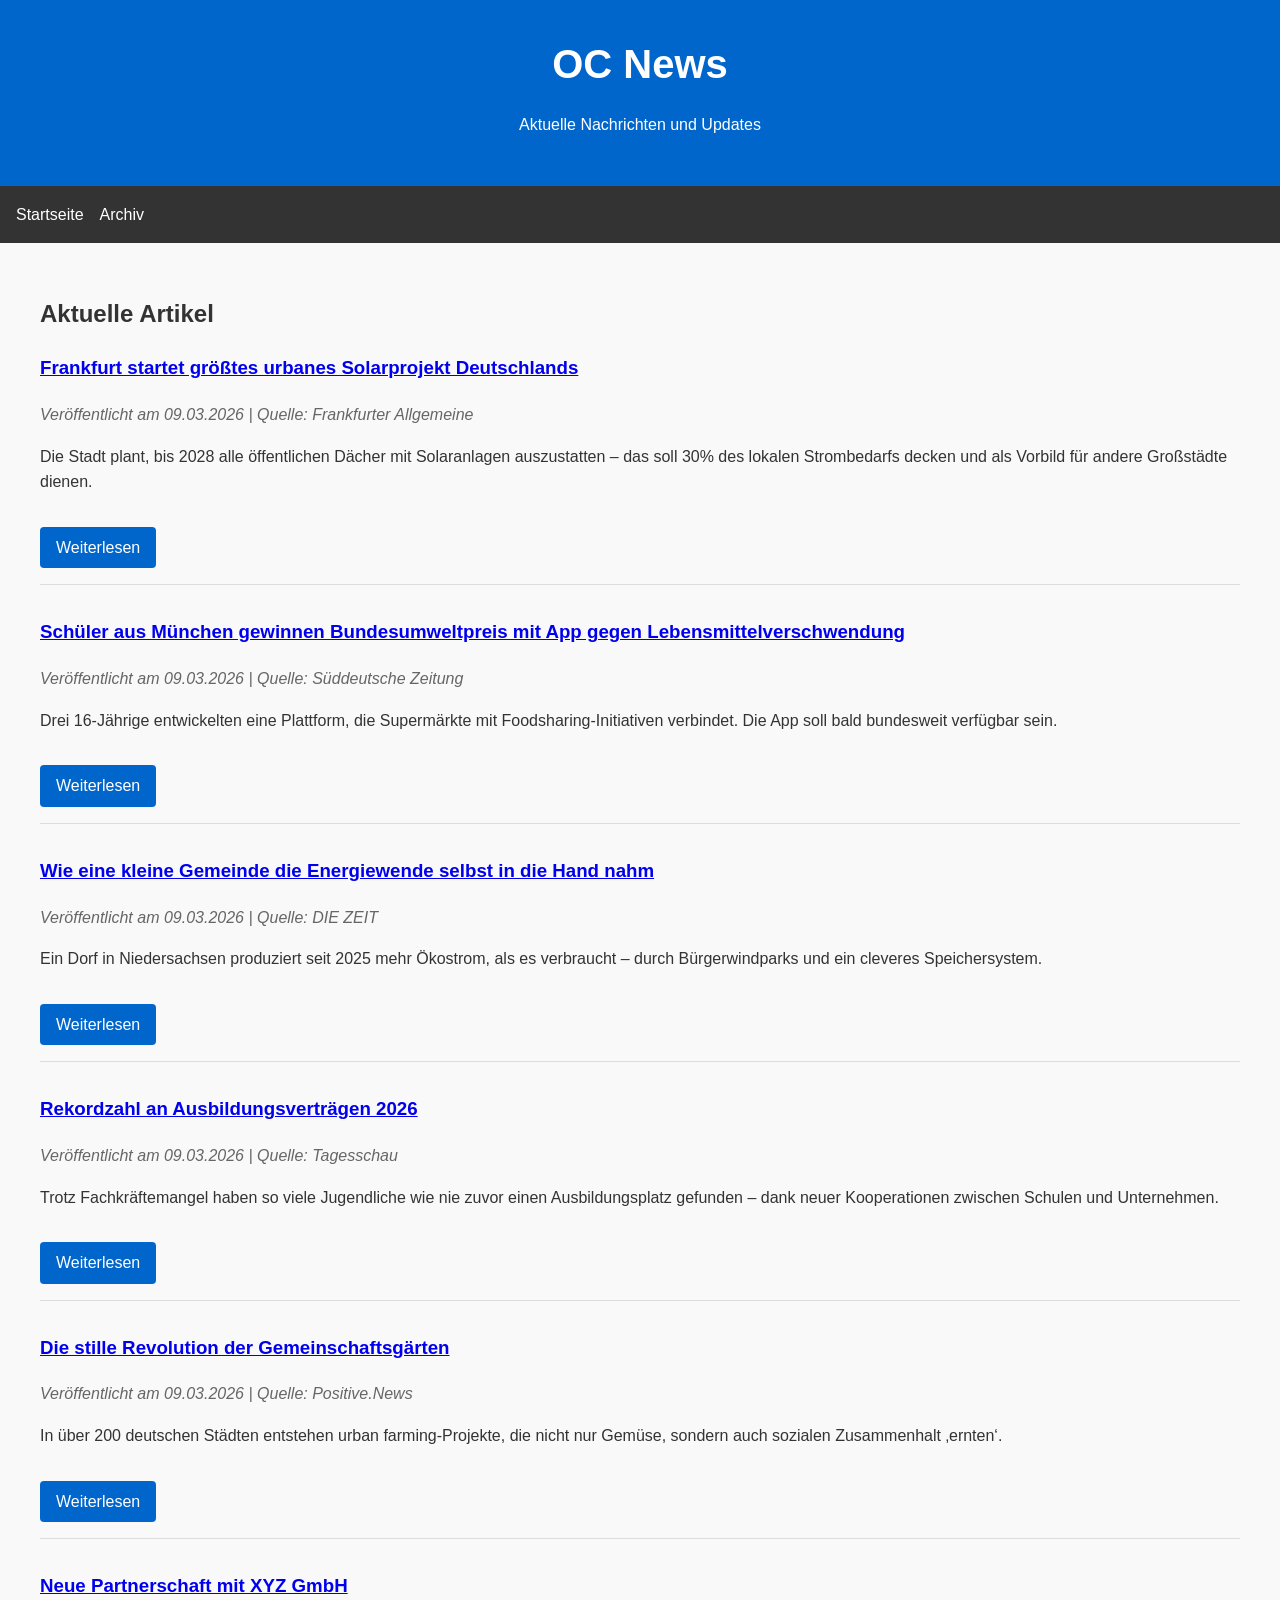
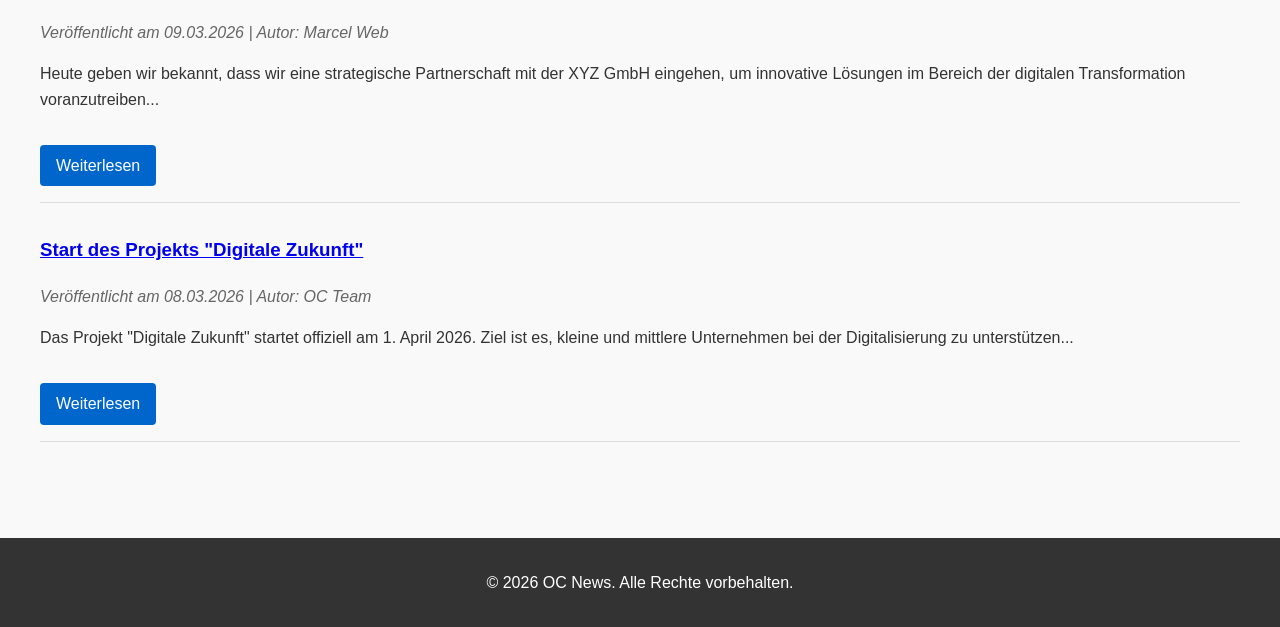
<file: index.html>
<!DOCTYPE html>
<html lang="de">
<head>
    <meta charset="UTF-8">
    <meta name="viewport" content="width=device-width, initial-scale=1.0">
    <title>OC News</title>
    <link rel="stylesheet" href="styles.css">
</head>
<body>
    <header>
        <h1>OC News</h1>
        <p>Aktuelle Nachrichten und Updates</p>
    </header>
    <nav>
        <ul>
            <li><a href="index.html">Startseite</a></li>
            <li><a href="archive.html">Archiv</a></li>
        </ul>
    </nav>
    <main>
        <section class="news-overview">
            <h2>Aktuelle Artikel</h2>
            <article>
                <h3><a href="news/artikel1.html">Frankfurt startet größtes urbanes Solarprojekt Deutschlands</a></h3>
                <p class="meta">Veröffentlicht am 09.03.2026 | Quelle: Frankfurter Allgemeine</p>
                <p>Die Stadt plant, bis 2028 alle öffentlichen Dächer mit Solaranlagen auszustatten – das soll 30% des lokalen Strombedarfs decken und als Vorbild für andere Großstädte dienen.</p>
                <a href="news/artikel1.html" class="read-more">Weiterlesen</a>
            </article>
            <article>
                <h3><a href="news/artikel2.html">Schüler aus München gewinnen Bundesumweltpreis mit App gegen Lebensmittelverschwendung</a></h3>
                <p class="meta">Veröffentlicht am 09.03.2026 | Quelle: Süddeutsche Zeitung</p>
                <p>Drei 16-Jährige entwickelten eine Plattform, die Supermärkte mit Foodsharing-Initiativen verbindet. Die App soll bald bundesweit verfügbar sein.</p>
                <a href="news/artikel2.html" class="read-more">Weiterlesen</a>
            </article>
            <article>
                <h3><a href="news/artikel3.html">Wie eine kleine Gemeinde die Energiewende selbst in die Hand nahm</a></h3>
                <p class="meta">Veröffentlicht am 09.03.2026 | Quelle: DIE ZEIT</p>
                <p>Ein Dorf in Niedersachsen produziert seit 2025 mehr Ökostrom, als es verbraucht – durch Bürgerwindparks und ein cleveres Speichersystem.</p>
                <a href="news/artikel3.html" class="read-more">Weiterlesen</a>
            </article>
            <article>
                <h3><a href="news/artikel4.html">Rekordzahl an Ausbildungsverträgen 2026</a></h3>
                <p class="meta">Veröffentlicht am 09.03.2026 | Quelle: Tagesschau</p>
                <p>Trotz Fachkräftemangel haben so viele Jugendliche wie nie zuvor einen Ausbildungsplatz gefunden – dank neuer Kooperationen zwischen Schulen und Unternehmen.</p>
                <a href="news/artikel4.html" class="read-more">Weiterlesen</a>
            </article>
            <article>
                <h3><a href="news/artikel5.html">Die stille Revolution der Gemeinschaftsgärten</a></h3>
                <p class="meta">Veröffentlicht am 09.03.2026 | Quelle: Positive.News</p>
                <p>In über 200 deutschen Städten entstehen urban farming-Projekte, die nicht nur Gemüse, sondern auch sozialen Zusammenhalt ‚ernten‘.</p>
                <a href="news/artikel5.html" class="read-more">Weiterlesen</a>
            </article>
            <article>
                <h3><a href="news/partnerschaft-xyz.html">Neue Partnerschaft mit XYZ GmbH</a></h3>
                <p class="meta">Veröffentlicht am 09.03.2026 | Autor: Marcel Web</p>
                <p>Heute geben wir bekannt, dass wir eine strategische Partnerschaft mit der XYZ GmbH eingehen, um innovative Lösungen im Bereich der digitalen Transformation voranzutreiben...</p>
                <a href="news/partnerschaft-xyz.html" class="read-more">Weiterlesen</a>
            </article>
            <article>
                <h3><a href="news/neues-projekt.html">Start des Projekts "Digitale Zukunft"</a></h3>
                <p class="meta">Veröffentlicht am 08.03.2026 | Autor: OC Team</p>
                <p>Das Projekt "Digitale Zukunft" startet offiziell am 1. April 2026. Ziel ist es, kleine und mittlere Unternehmen bei der Digitalisierung zu unterstützen...</p>
                <a href="news/neues-projekt.html" class="read-more">Weiterlesen</a>
            </article>
        </section>
    </main>
    <footer>
        <p>&copy; 2026 OC News. Alle Rechte vorbehalten.</p>
    </footer>
</body>
</html>
</file>
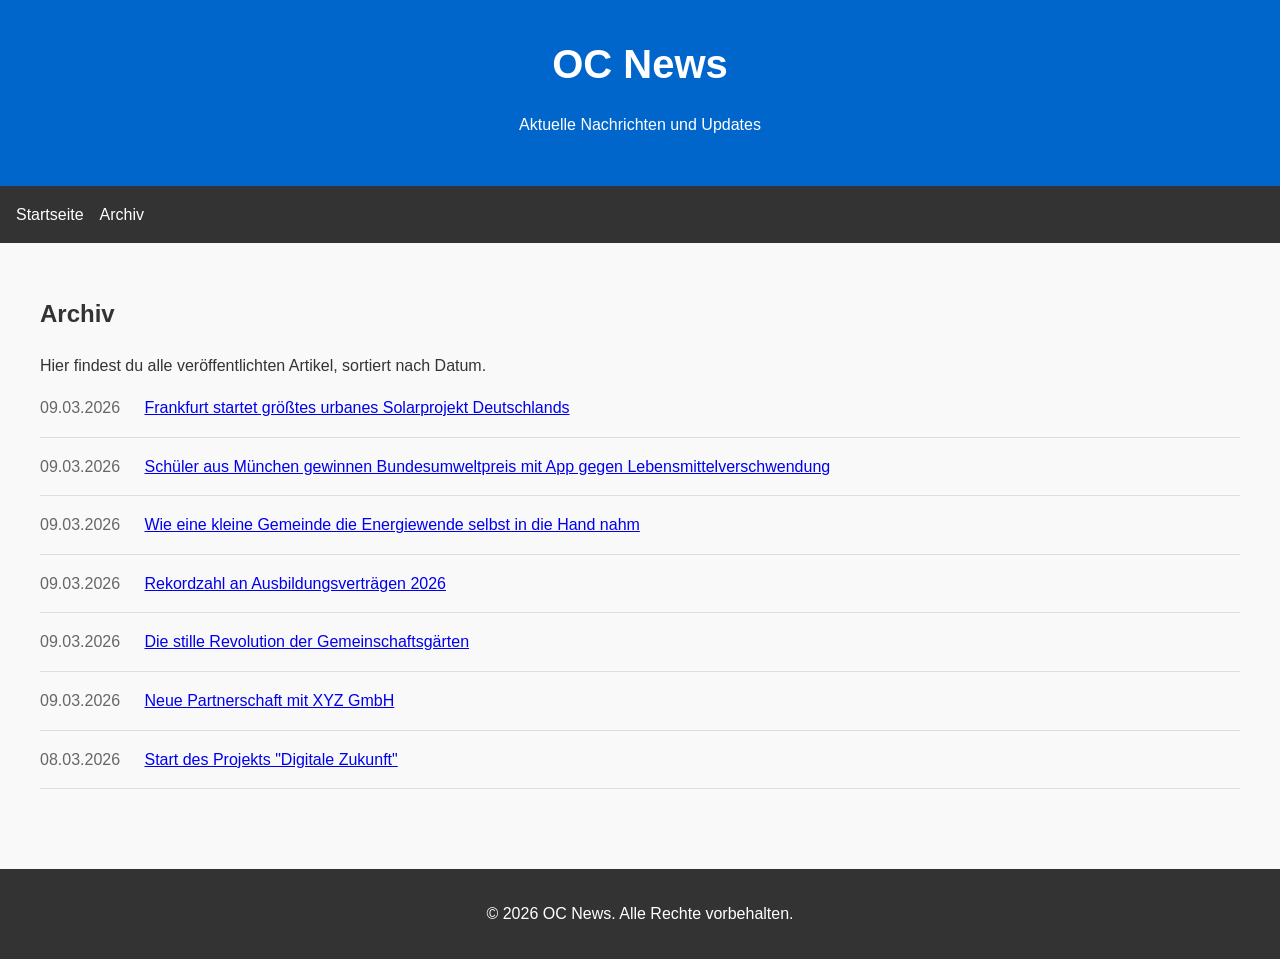
<file: archive.html>
<!DOCTYPE html>
<html lang="de">
<head>
    <meta charset="UTF-8">
    <meta name="viewport" content="width=device-width, initial-scale=1.0">
    <title>Archiv - OC News</title>
    <link rel="stylesheet" href="styles.css">
</head>
<body>
    <header>
        <h1>OC News</h1>
        <p>Aktuelle Nachrichten und Updates</p>
    </header>
    <nav>
        <ul>
            <li><a href="index.html">Startseite</a></li>
            <li><a href="archive.html">Archiv</a></li>
        </ul>
    </nav>
    <main>
        <section class="news-archive">
            <h2>Archiv</h2>
            <p>Hier findest du alle veröffentlichten Artikel, sortiert nach Datum.</p>
            <ul>
                <li>
                    <span class="archive-date">09.03.2026</span>
                    <a href="news/artikel1.html">Frankfurt startet größtes urbanes Solarprojekt Deutschlands</a>
                </li>
                <li>
                    <span class="archive-date">09.03.2026</span>
                    <a href="news/artikel2.html">Schüler aus München gewinnen Bundesumweltpreis mit App gegen Lebensmittelverschwendung</a>
                </li>
                <li>
                    <span class="archive-date">09.03.2026</span>
                    <a href="news/artikel3.html">Wie eine kleine Gemeinde die Energiewende selbst in die Hand nahm</a>
                </li>
                <li>
                    <span class="archive-date">09.03.2026</span>
                    <a href="news/artikel4.html">Rekordzahl an Ausbildungsverträgen 2026</a>
                </li>
                <li>
                    <span class="archive-date">09.03.2026</span>
                    <a href="news/artikel5.html">Die stille Revolution der Gemeinschaftsgärten</a>
                </li>
                <li>
                    <span class="archive-date">09.03.2026</span>
                    <a href="news/partnerschaft-xyz.html">Neue Partnerschaft mit XYZ GmbH</a>
                </li>
                <li>
                    <span class="archive-date">08.03.2026</span>
                    <a href="news/neues-projekt.html">Start des Projekts "Digitale Zukunft"</a>
                </li>
            </ul>
        </section>
    </main>
    <footer>
        <p>&copy; 2026 OC News. Alle Rechte vorbehalten.</p>
    </footer>
</body>
</html>
</file>
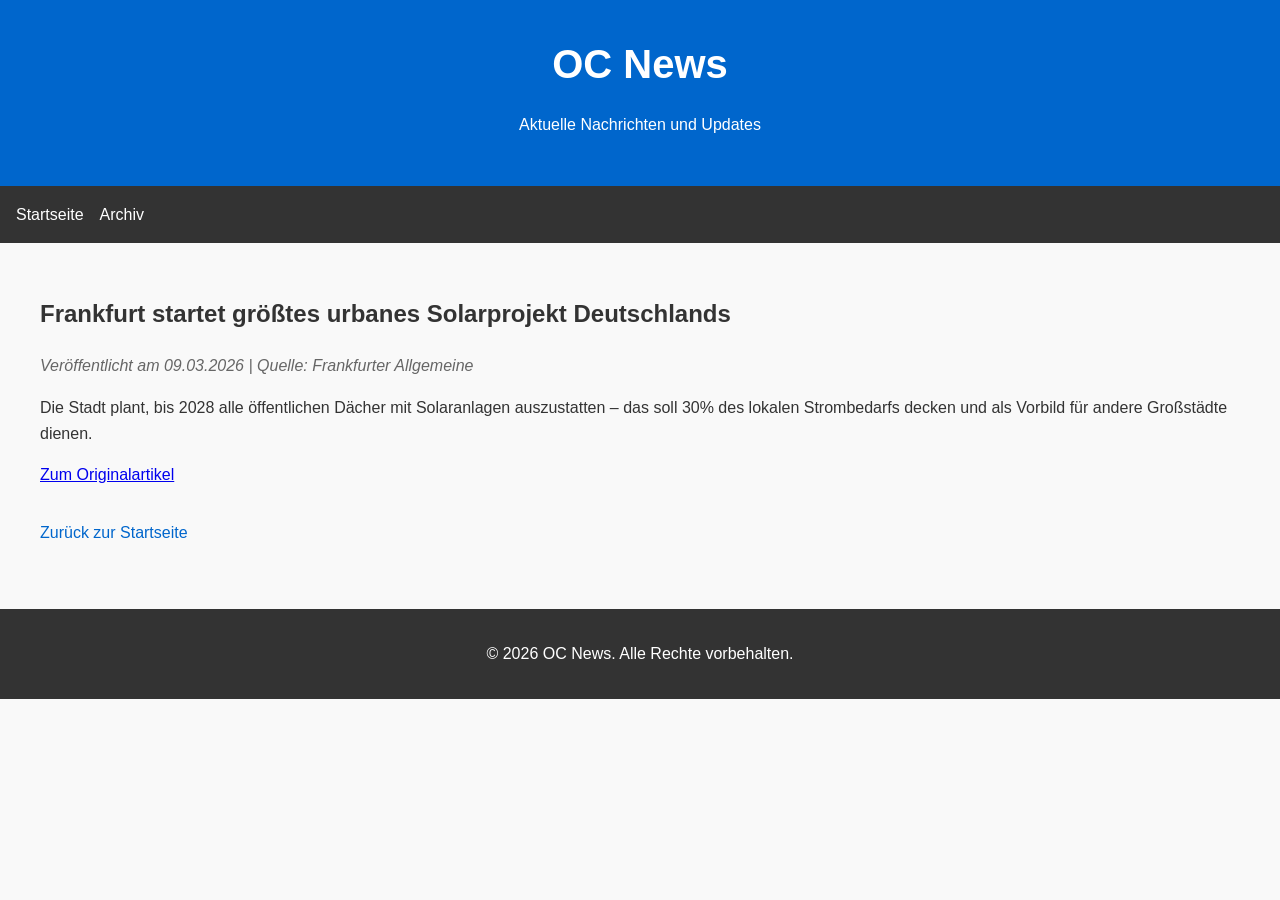
<file: news/artikel1.html>
<!DOCTYPE html>
<html lang="de">
<head>
    <meta charset="UTF-8">
    <meta name="viewport" content="width=device-width, initial-scale=1.0">
    <title>Frankfurt startet größtes urbanes Solarprojekt Deutschlands</title>
    <link rel="stylesheet" href="../styles.css">
</head>
<body>
    <header>
        <h1>OC News</h1>
        <p>Aktuelle Nachrichten und Updates</p>
    </header>
    <nav>
        <ul>
            <li><a href="../index.html">Startseite</a></li>
            <li><a href="../archive.html">Archiv</a></li>
        </ul>
    </nav>
    <main>
        <article>
            <h2>Frankfurt startet größtes urbanes Solarprojekt Deutschlands</h2>
            <p class="meta">Veröffentlicht am 09.03.2026 | Quelle: Frankfurter Allgemeine</p>
            <p>Die Stadt plant, bis 2028 alle öffentlichen Dächer mit Solaranlagen auszustatten – das soll 30% des lokalen Strombedarfs decken und als Vorbild für andere Großstädte dienen.</p>
            <p><a href="https://example.com/frankfurt-solar" target="_blank">Zum Originalartikel</a></p>
            <a href="../index.html" class="back-link">Zurück zur Startseite</a>
        </article>
    </main>
    <footer>
        <p>&copy; 2026 OC News. Alle Rechte vorbehalten.</p>
    </footer>
</body>
</html>
</file>
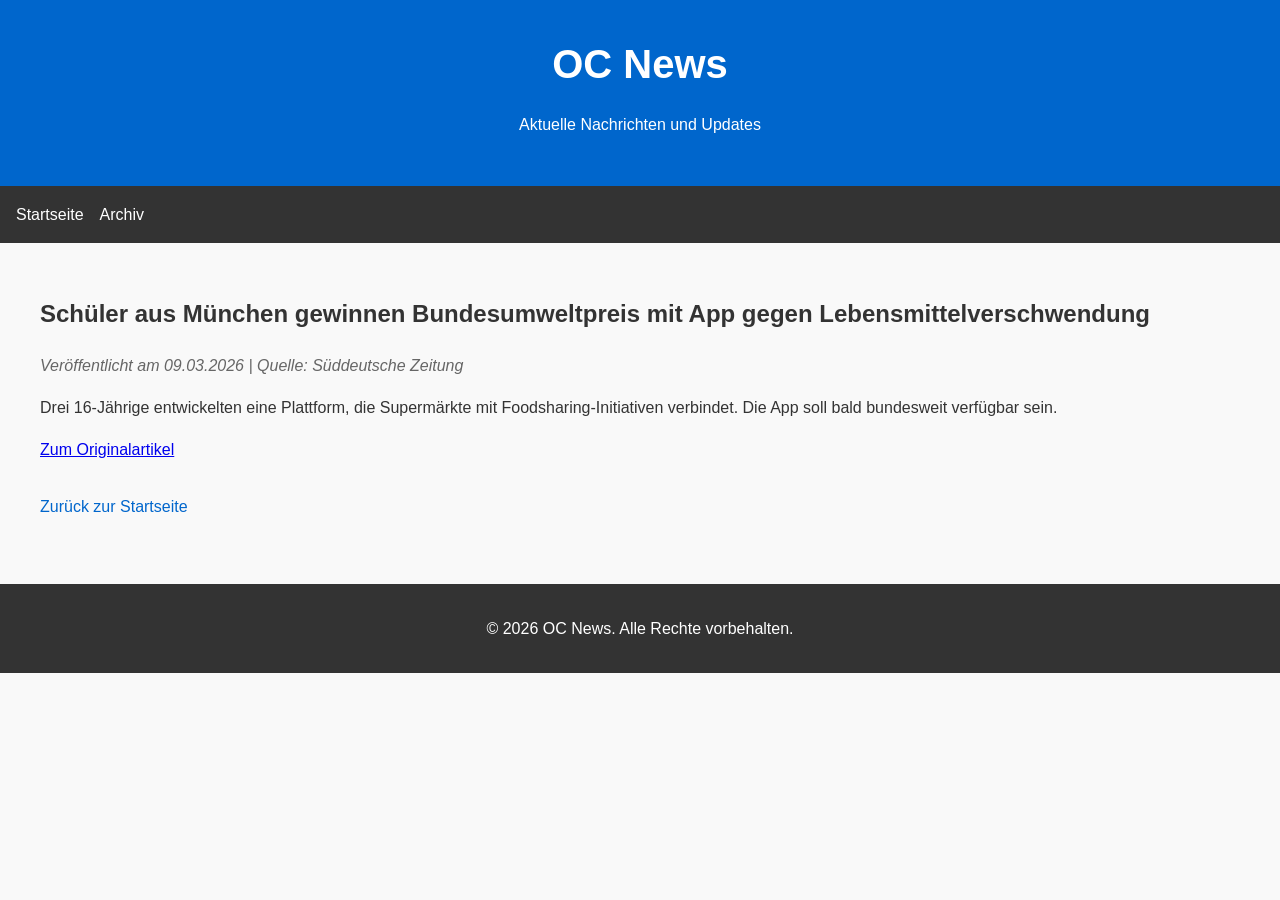
<file: news/artikel2.html>
<!DOCTYPE html>
<html lang="de">
<head>
    <meta charset="UTF-8">
    <meta name="viewport" content="width=device-width, initial-scale=1.0">
    <title>Schüler aus München gewinnen Bundesumweltpreis mit App gegen Lebensmittelverschwendung</title>
    <link rel="stylesheet" href="../styles.css">
</head>
<body>
    <header>
        <h1>OC News</h1>
        <p>Aktuelle Nachrichten und Updates</p>
    </header>
    <nav>
        <ul>
            <li><a href="../index.html">Startseite</a></li>
            <li><a href="../archive.html">Archiv</a></li>
        </ul>
    </nav>
    <main>
        <article>
            <h2>Schüler aus München gewinnen Bundesumweltpreis mit App gegen Lebensmittelverschwendung</h2>
            <p class="meta">Veröffentlicht am 09.03.2026 | Quelle: Süddeutsche Zeitung</p>
            <p>Drei 16-Jährige entwickelten eine Plattform, die Supermärkte mit Foodsharing-Initiativen verbindet. Die App soll bald bundesweit verfügbar sein.</p>
            <p><a href="https://example.com/schueler-app" target="_blank">Zum Originalartikel</a></p>
            <a href="../index.html" class="back-link">Zurück zur Startseite</a>
        </article>
    </main>
    <footer>
        <p>&copy; 2026 OC News. Alle Rechte vorbehalten.</p>
    </footer>
</body>
</html>
</file>
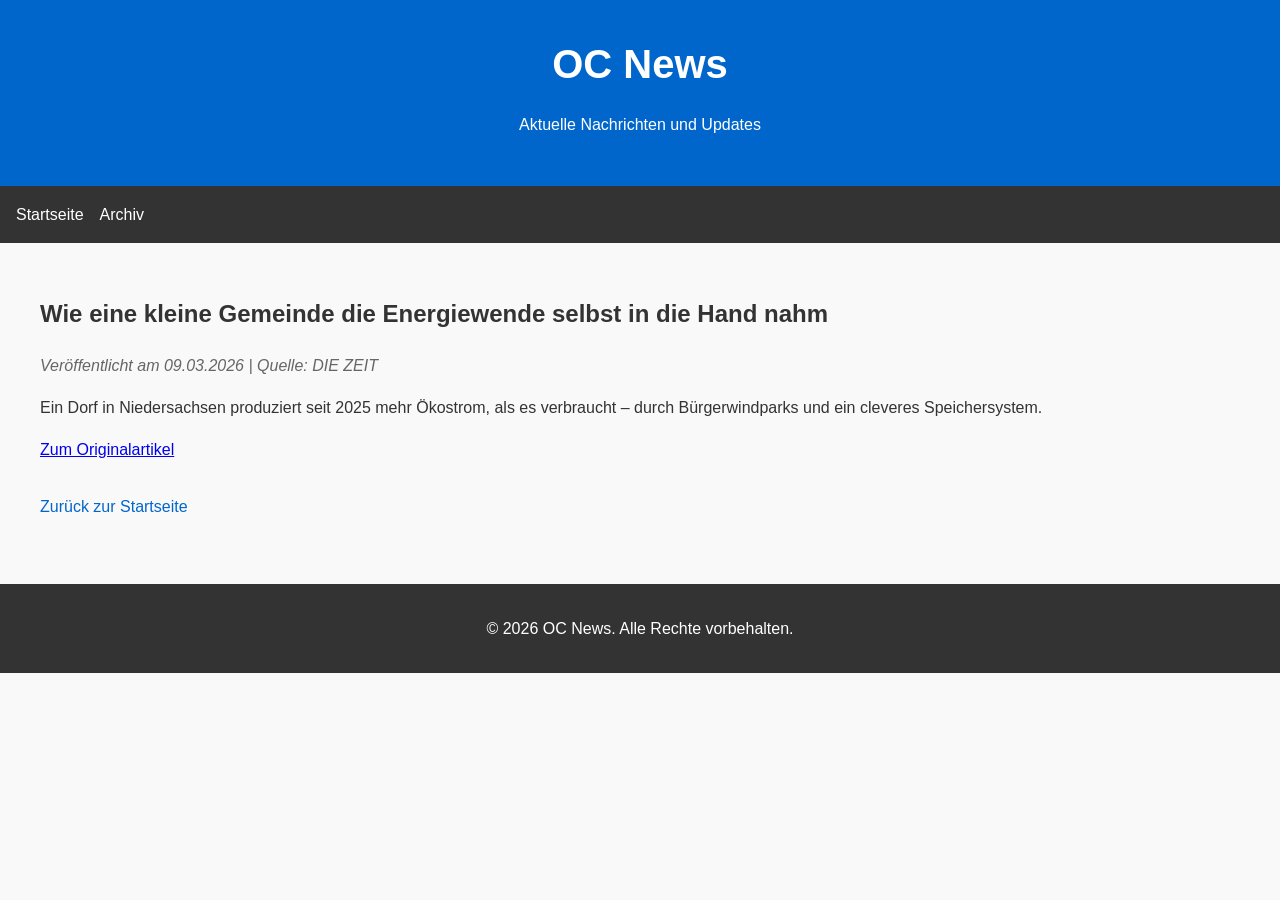
<file: news/artikel3.html>
<!DOCTYPE html>
<html lang="de">
<head>
    <meta charset="UTF-8">
    <meta name="viewport" content="width=device-width, initial-scale=1.0">
    <title>Wie eine kleine Gemeinde die Energiewende selbst in die Hand nahm</title>
    <link rel="stylesheet" href="../styles.css">
</head>
<body>
    <header>
        <h1>OC News</h1>
        <p>Aktuelle Nachrichten und Updates</p>
    </header>
    <nav>
        <ul>
            <li><a href="../index.html">Startseite</a></li>
            <li><a href="../archive.html">Archiv</a></li>
        </ul>
    </nav>
    <main>
        <article>
            <h2>Wie eine kleine Gemeinde die Energiewende selbst in die Hand nahm</h2>
            <p class="meta">Veröffentlicht am 09.03.2026 | Quelle: DIE ZEIT</p>
            <p>Ein Dorf in Niedersachsen produziert seit 2025 mehr Ökostrom, als es verbraucht – durch Bürgerwindparks und ein cleveres Speichersystem.</p>
            <p><a href="https://example.com/energiewende-gemeinde" target="_blank">Zum Originalartikel</a></p>
            <a href="../index.html" class="back-link">Zurück zur Startseite</a>
        </article>
    </main>
    <footer>
        <p>&copy; 2026 OC News. Alle Rechte vorbehalten.</p>
    </footer>
</body>
</html>
</file>
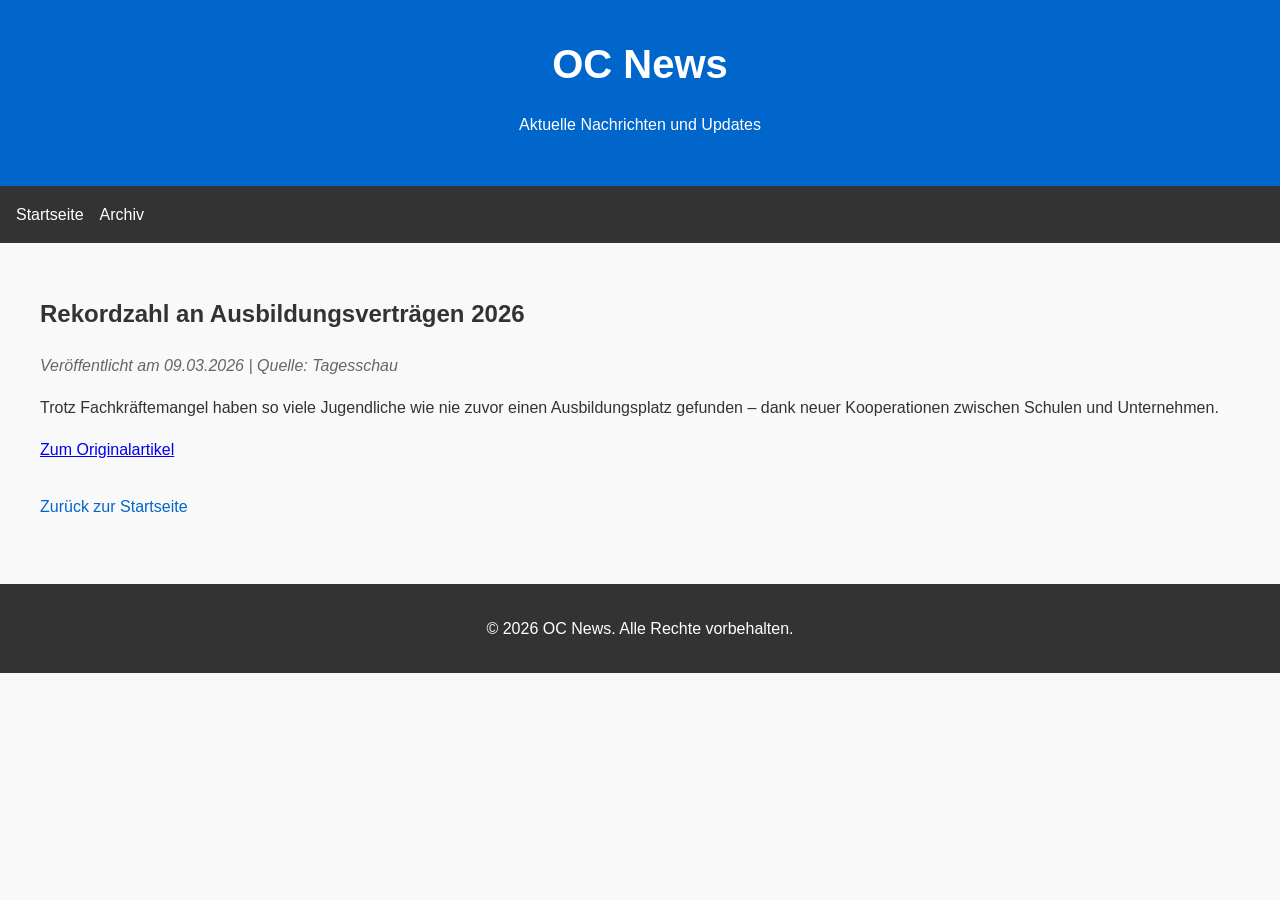
<file: news/artikel4.html>
<!DOCTYPE html>
<html lang="de">
<head>
    <meta charset="UTF-8">
    <meta name="viewport" content="width=device-width, initial-scale=1.0">
    <title>Rekordzahl an Ausbildungsverträgen 2026</title>
    <link rel="stylesheet" href="../styles.css">
</head>
<body>
    <header>
        <h1>OC News</h1>
        <p>Aktuelle Nachrichten und Updates</p>
    </header>
    <nav>
        <ul>
            <li><a href="../index.html">Startseite</a></li>
            <li><a href="../archive.html">Archiv</a></li>
        </ul>
    </nav>
    <main>
        <article>
            <h2>Rekordzahl an Ausbildungsverträgen 2026</h2>
            <p class="meta">Veröffentlicht am 09.03.2026 | Quelle: Tagesschau</p>
            <p>Trotz Fachkräftemangel haben so viele Jugendliche wie nie zuvor einen Ausbildungsplatz gefunden – dank neuer Kooperationen zwischen Schulen und Unternehmen.</p>
            <p><a href="https://example.com/ausbildung-rekord" target="_blank">Zum Originalartikel</a></p>
            <a href="../index.html" class="back-link">Zurück zur Startseite</a>
        </article>
    </main>
    <footer>
        <p>&copy; 2026 OC News. Alle Rechte vorbehalten.</p>
    </footer>
</body>
</html>
</file>
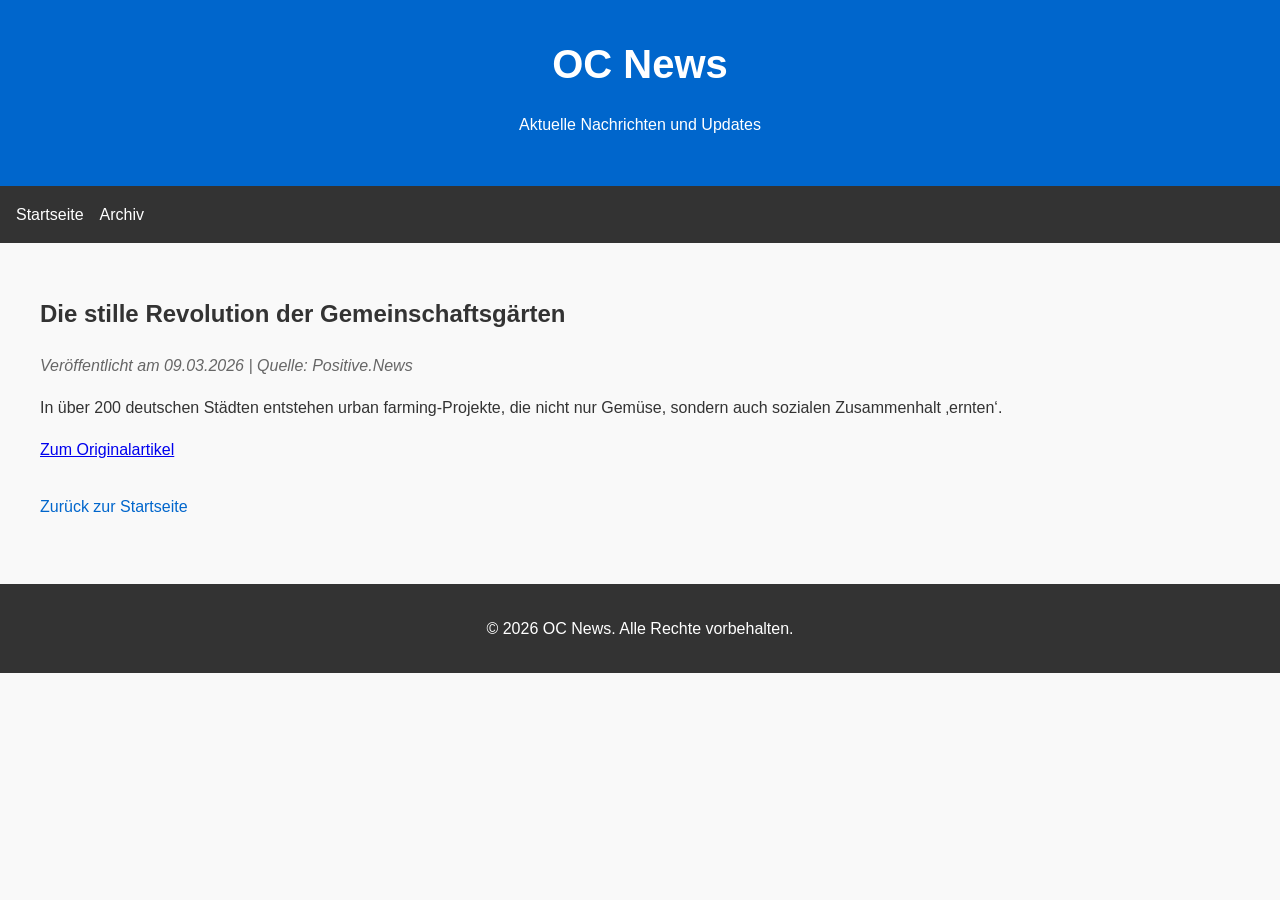
<file: news/artikel5.html>
<!DOCTYPE html>
<html lang="de">
<head>
    <meta charset="UTF-8">
    <meta name="viewport" content="width=device-width, initial-scale=1.0">
    <title>Die stille Revolution der Gemeinschaftsgärten</title>
    <link rel="stylesheet" href="../styles.css">
</head>
<body>
    <header>
        <h1>OC News</h1>
        <p>Aktuelle Nachrichten und Updates</p>
    </header>
    <nav>
        <ul>
            <li><a href="../index.html">Startseite</a></li>
            <li><a href="../archive.html">Archiv</a></li>
        </ul>
    </nav>
    <main>
        <article>
            <h2>Die stille Revolution der Gemeinschaftsgärten</h2>
            <p class="meta">Veröffentlicht am 09.03.2026 | Quelle: Positive.News</p>
            <p>In über 200 deutschen Städten entstehen urban farming-Projekte, die nicht nur Gemüse, sondern auch sozialen Zusammenhalt ‚ernten‘.</p>
            <p><a href="https://example.com/gemeinschaftsgaerten" target="_blank">Zum Originalartikel</a></p>
            <a href="../index.html" class="back-link">Zurück zur Startseite</a>
        </article>
    </main>
    <footer>
        <p>&copy; 2026 OC News. Alle Rechte vorbehalten.</p>
    </footer>
</body>
</html>
</file>
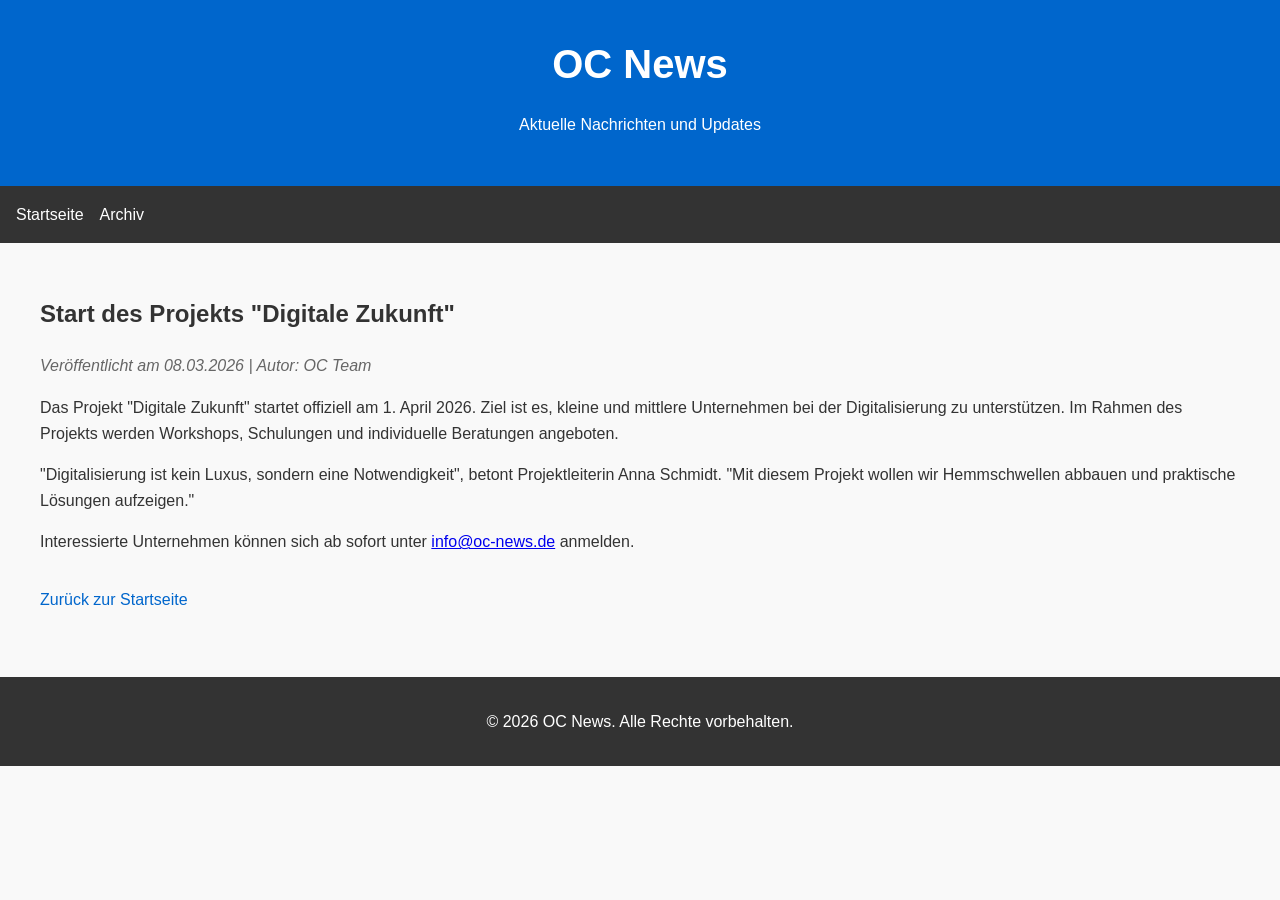
<file: news/neues-projekt.html>
<!DOCTYPE html>
<html lang="de">
<head>
    <meta charset="UTF-8">
    <meta name="viewport" content="width=device-width, initial-scale=1.0">
    <title>Start des Projekts "Digitale Zukunft"</title>
    <link rel="stylesheet" href="../styles.css">
</head>
<body>
    <header>
        <h1>OC News</h1>
        <p>Aktuelle Nachrichten und Updates</p>
    </header>
    <nav>
        <ul>
            <li><a href="../index.html">Startseite</a></li>
            <li><a href="../archive.html">Archiv</a></li>
        </ul>
    </nav>
    <main>
        <article>
            <h2>Start des Projekts "Digitale Zukunft"</h2>
            <p class="meta">Veröffentlicht am 08.03.2026 | Autor: OC Team</p>
            <p>Das Projekt "Digitale Zukunft" startet offiziell am 1. April 2026. Ziel ist es, kleine und mittlere Unternehmen bei der Digitalisierung zu unterstützen. Im Rahmen des Projekts werden Workshops, Schulungen und individuelle Beratungen angeboten.</p>
            <p>"Digitalisierung ist kein Luxus, sondern eine Notwendigkeit", betont Projektleiterin Anna Schmidt. "Mit diesem Projekt wollen wir Hemmschwellen abbauen und praktische Lösungen aufzeigen."</p>
            <p>Interessierte Unternehmen können sich ab sofort unter <a href="mailto:info@oc-news.de">info@oc-news.de</a> anmelden.</p>
            <a href="../index.html" class="back-link">Zurück zur Startseite</a>
        </article>
    </main>
    <footer>
        <p>&copy; 2026 OC News. Alle Rechte vorbehalten.</p>
    </footer>
</body>
</html>
</file>
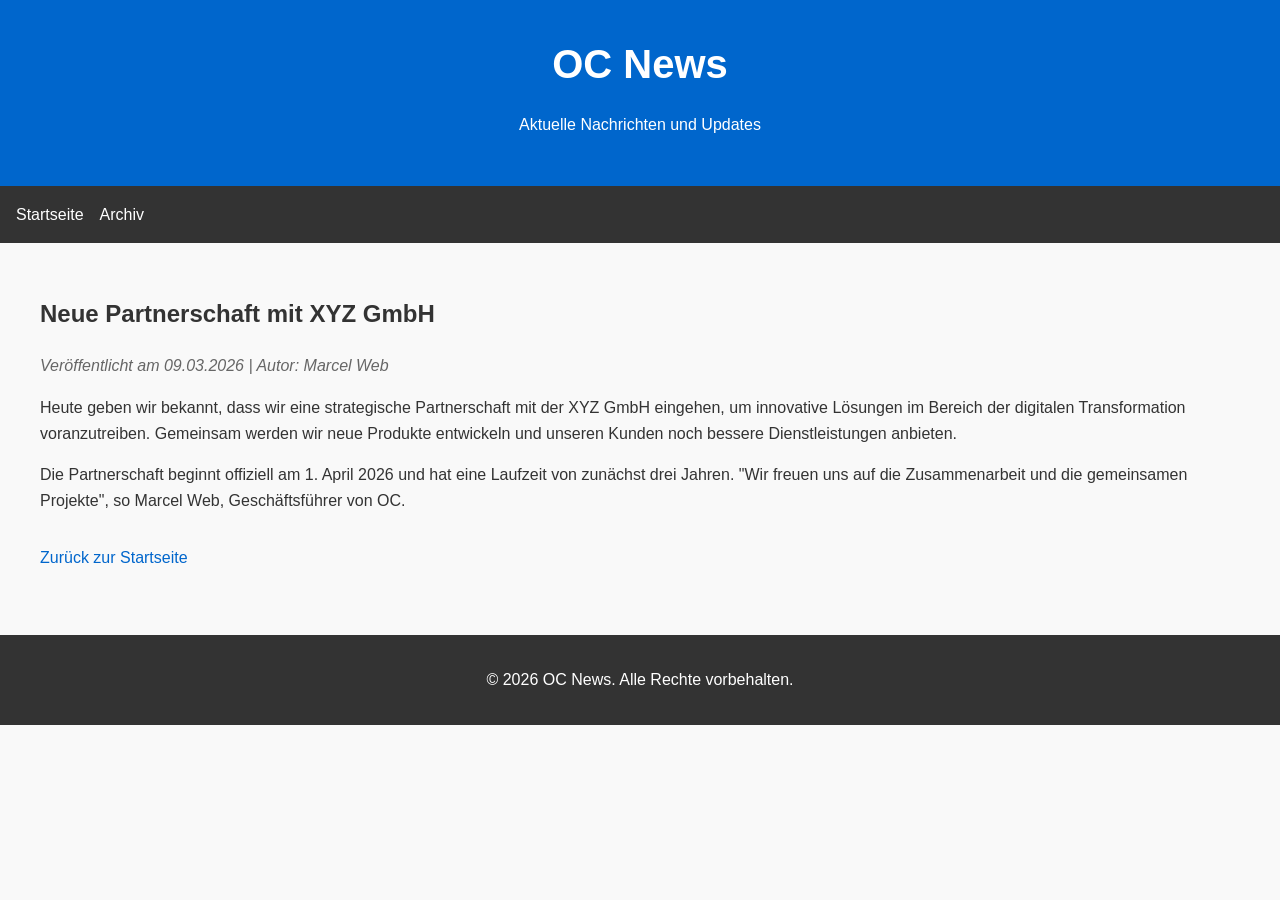
<file: news/partnerschaft-xyz.html>
<!DOCTYPE html>
<html lang="de">
<head>
    <meta charset="UTF-8">
    <meta name="viewport" content="width=device-width, initial-scale=1.0">
    <title>Neue Partnerschaft mit XYZ GmbH</title>
    <link rel="stylesheet" href="../styles.css">
</head>
<body>
    <header>
        <h1>OC News</h1>
        <p>Aktuelle Nachrichten und Updates</p>
    </header>
    <nav>
        <ul>
            <li><a href="../index.html">Startseite</a></li>
            <li><a href="../archive.html">Archiv</a></li>
        </ul>
    </nav>
    <main>
        <article>
            <h2>Neue Partnerschaft mit XYZ GmbH</h2>
            <p class="meta">Veröffentlicht am 09.03.2026 | Autor: Marcel Web</p>
            <p>Heute geben wir bekannt, dass wir eine strategische Partnerschaft mit der XYZ GmbH eingehen, um innovative Lösungen im Bereich der digitalen Transformation voranzutreiben. Gemeinsam werden wir neue Produkte entwickeln und unseren Kunden noch bessere Dienstleistungen anbieten.</p>
            <p>Die Partnerschaft beginnt offiziell am 1. April 2026 und hat eine Laufzeit von zunächst drei Jahren. "Wir freuen uns auf die Zusammenarbeit und die gemeinsamen Projekte", so Marcel Web, Geschäftsführer von OC.</p>
            <a href="../index.html" class="back-link">Zurück zur Startseite</a>
        </article>
    </main>
    <footer>
        <p>&copy; 2026 OC News. Alle Rechte vorbehalten.</p>
    </footer>
</body>
</html>
</file>
<file: styles.css>
/* Grundlegendes Stilblatt für OC News */
body {
    font-family: Arial, sans-serif;
    line-height: 1.6;
    margin: 0;
    padding: 0;
    color: #333;
    background-color: #f9f9f9;
}

header {
    background-color: #0066cc;
    color: white;
    text-align: center;
    padding: 2rem 0;
}

h1 {
    margin: 0;
    font-size: 2.5rem;
}

nav {
    background-color: #333;
    color: white;
    padding: 1rem;
}

nav ul {
    list-style: none;
    padding: 0;
    margin: 0;
    display: flex;
    gap: 1rem;
}

nav a {
    color: white;
    text-decoration: none;
}

main {
    padding: 2rem;
    max-width: 1200px;
    margin: 0 auto;
}

.news-overview article {
    margin-bottom: 2rem;
    padding-bottom: 1rem;
    border-bottom: 1px solid #ddd;
}

.meta {
    color: #666;
    font-style: italic;
    margin: 0.5rem 0;
}

.read-more {
    display: inline-block;
    background-color: #0066cc;
    color: white;
    padding: 0.5rem 1rem;
    text-decoration: none;
    border-radius: 4px;
    margin-top: 1rem;
}

.news-archive ul {
    list-style: none;
    padding: 0;
}

.news-archive li {
    margin-bottom: 1rem;
    padding-bottom: 1rem;
    border-bottom: 1px solid #ddd;
}

.archive-date {
    display: inline-block;
    width: 100px;
    color: #666;
}

footer {
    text-align: center;
    padding: 1rem;
    background-color: #333;
    color: white;
    margin-top: 2rem;
}

.back-link {
    display: inline-block;
    margin-top: 1rem;
    color: #0066cc;
    text-decoration: none;
}
</file>
